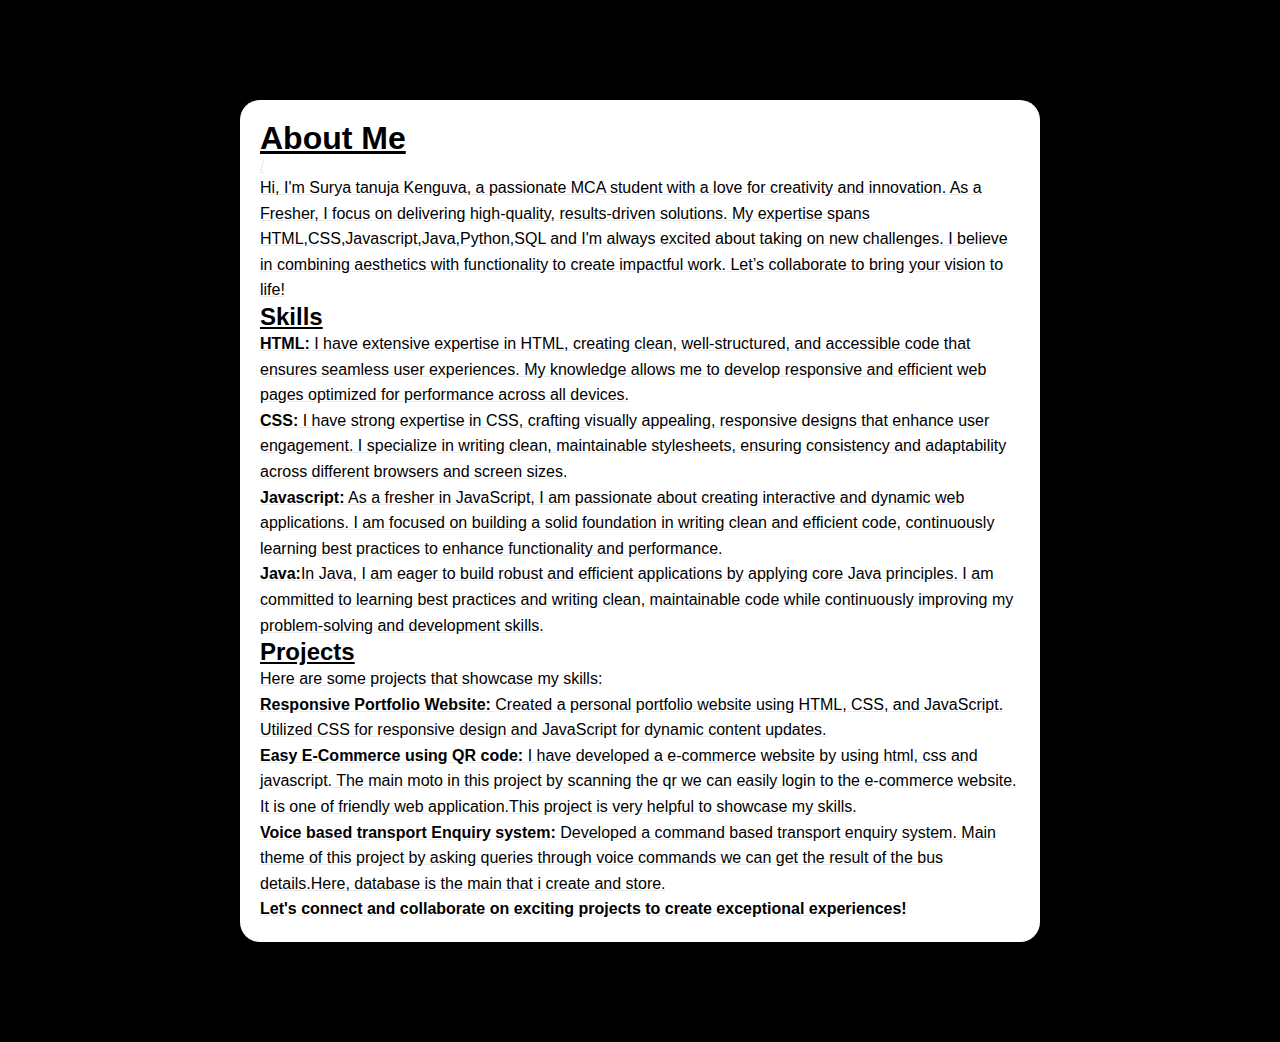
<file: about.html>
<!DOCTYPE html>
<html lang="en">
  <head>
    <meta charset="UTF-8" />
    <meta name="viewport" content="width=device-width, initial-scale=1.0" />
    <title>About</title>
    <link rel="stylesheet" href="about.css" />
  </head>
  <body>
    <header class="header">
      <a href="index.html" class="logo">Surya tanuja...</a>
      <nav class="navbar">
        <a href="index.html">Home</a>
        <a href="about.html" class="active" target="_self">About</a>
        <a href="portfolio.html">Portfolio</a>
        <a href="contact.html">Contact</a>
      </nav>
    </header>
    <div class="container">
      <h1><u>About Me</h1>/<u></h1>
      <p>
        Hi, I'm Surya tanuja Kenguva, a passionate MCA student with a love for 
        creativity and innovation. As a Fresher, I focus on delivering high-quality, 
        results-driven solutions. My expertise spans HTML,CSS,Javascript,Java,Python,SQL
         and I'm always excited about taking on new challenges. I believe in combining 
         aesthetics with functionality to create impactful work. Let’s collaborate to bring your vision to life!
      </p>
      <h2><u>Skills</u></h2>
      <ul class="skill-list">
        <li>
          <b>HTML:</b> 
          I have extensive expertise in HTML, creating clean, well-structured, and accessible 
          code that ensures seamless user experiences. My knowledge allows me to develop 
          responsive and efficient web pages optimized for performance across all devices.
        </li>
        <li>
          <b>CSS:</b> I have strong expertise in CSS, crafting visually appealing, responsive
           designs that enhance user engagement. I specialize in writing clean, maintainable 
           stylesheets, ensuring consistency and adaptability across different browsers and screen sizes.
        </li>
        <li>
          <b>Javascript:</b> As a fresher in JavaScript, I am passionate about creating interactive and
           dynamic web applications. I am focused on building a solid foundation in writing clean and 
           efficient code, continuously learning best practices to enhance functionality and performance.
        </li>
        <li>
          <b>Java:</b>In Java, I am eager to build robust and efficient applications by applying core
           Java principles. I am committed to learning best practices and writing clean, maintainable 
           code while continuously improving my problem-solving and development skills.
        </li>
      </ul>
      <h2><u>Projects</u></h2>
      <p>
        Here are some projects that showcase my skills:
        <ol class="skill-list">
            <li>
        <b>Responsive Portfolio Website:</b> Created a personal portfolio
        website using HTML, CSS, and JavaScript. Utilized CSS for responsive
        design and JavaScript for dynamic content updates. </li>
        <li><b>Easy E-Commerce using QR code:</b>
        I have developed a e-commerce website by using html, css and javascript. 
        The main moto in this project by scanning the qr we can easily login to 
        the e-commerce website. It is one of friendly web application.This project 
        is very helpful to showcase my skills.</li>
          <li>
            <b>Voice based transport Enquiry system:</b> Developed a command based
             transport enquiry system. Main theme of this project by asking queries 
             through voice commands we can get the result of the bus details.Here, database
              is the main that i create and store.
            </li>
         </ol>
      </p>
         <p>
            <strong>Let's connect and collaborate on exciting projects to create exceptional experiences!</strong>
         </p>
    </div>
  </body>
</html>
</file>
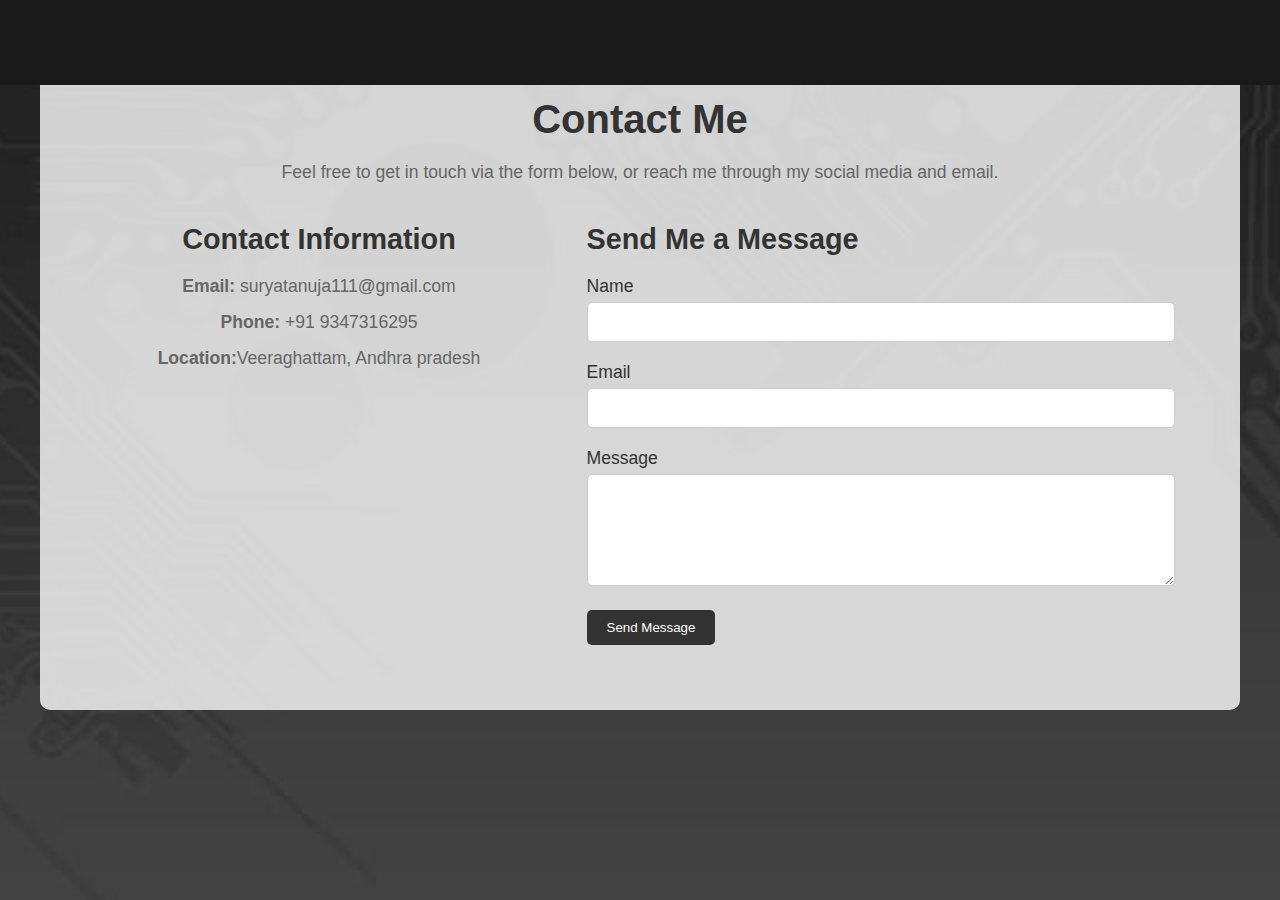
<file: contact.html>
<!DOCTYPE html>
<html lang="en">
<head>
    <meta charset="UTF-8">
    <meta name="viewport" content="width=device-width, initial-scale=1.0">
    <title>Contact Me</title>
    <link rel="stylesheet" href="contact.css">
</head>
<body>
    <header class="header">
        <a href="#" class="logo">Surya tanuja...</a>
        <nav class="navbar">
          <a href="index.html" class="active" target="_self">Home</a>
          <a href="about.html">About</a>
          <a href="portfolio.html">Portfolio</a>
          <a href="contact.html">Contact</a>
        </nav>
      </header>

    <section class="contact-section">
        <div class="container">
            <h1>Contact Me</h1>
            <p>Feel free to get in touch via the form below, or reach me through my social media and email.</p>

            <div class="contact-details">
                <!-- Contact Information -->
                <div class="contact-info">
                    <h2><center>Contact Information</center></h2>
                    <p><strong>Email:</strong> suryatanuja111@gmail.com</p>
                    <p><strong>Phone:</strong> +91 9347316295</p>
                    <p><strong>Location:</strong>Veeraghattam, Andhra pradesh</p>
                    
                </div>

                <!-- Contact Form -->
                <div class="contact-form">
                    <h2>Send Me a Message</h2>
                    <form action="#">
                        <div class="form-group">
                            <label for="name">Name</label>
                            <input type="text" id="name" name="name" required>
                        </div>
                        <div class="form-group">
                            <label for="email">Email</label>
                            <input type="email" id="email" name="email" required>
                        </div>
                        <div class="form-group">
                            <label for="message">Message</label>
                            <textarea id="message" name="message" rows="5" required></textarea>
                        </div>
                        <button type="submit" class="btn">Send Message</button>
                    </form>
                </div>
            </div>
        </div>
    </section>

</body>
</html>
</file>
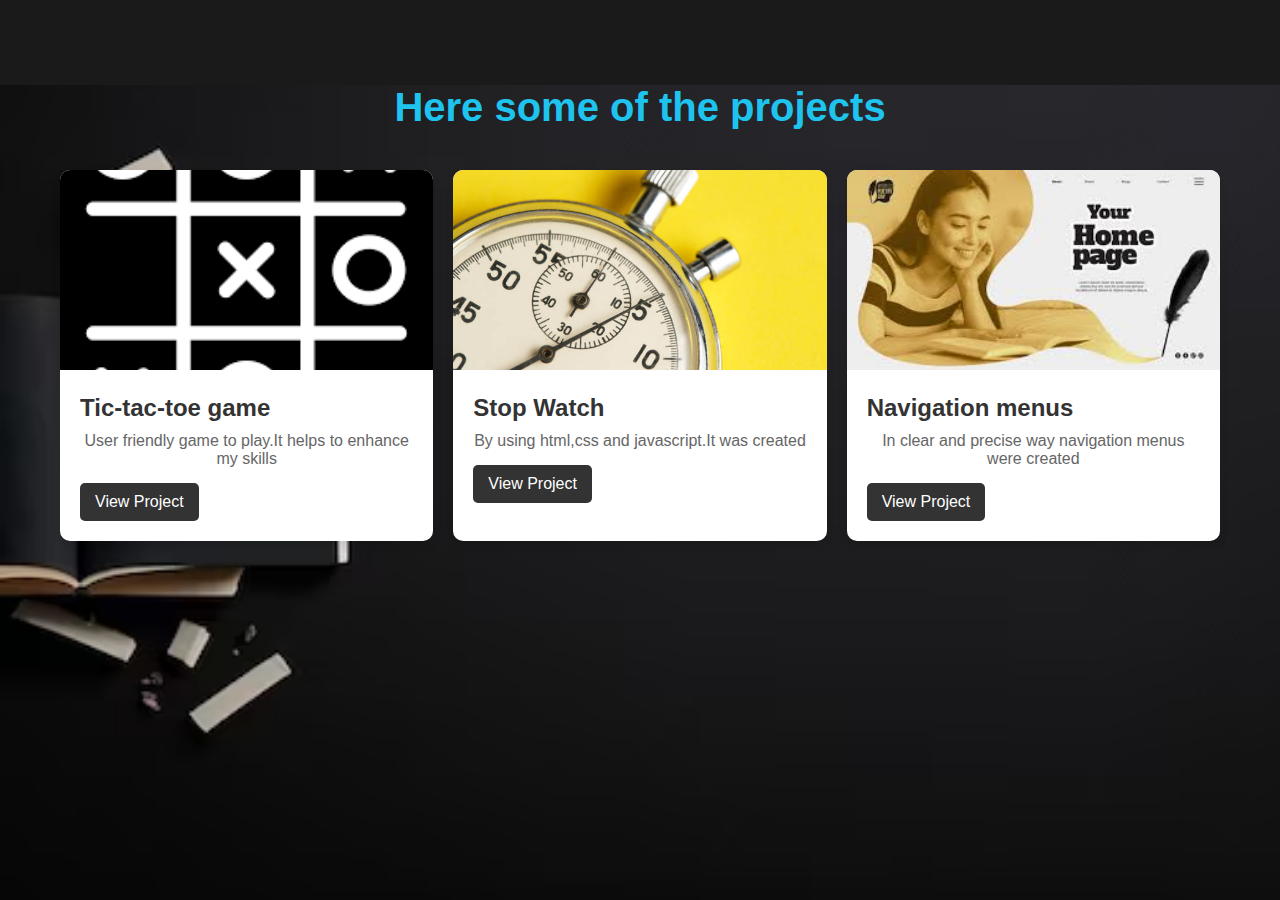
<file: portfolio.html>
<!DOCTYPE html>
<html lang="en">
<head>
    <meta charset="UTF-8">
    <meta name="viewport" content="width=device-width, initial-scale=1.0">
    <title>Portfolio</title>
    <link rel="stylesheet" href="portfolio.css">
</head>
<body>
    <header class="header">
        <a href="#" class="logo">Surya tanuja...</a>
        <nav class="navbar">
          <a href="index.html" class="active" target="_self">Home</a>
          <a href="about.html">About</a>
          <a href="portfolio.html">Portfolio</a>
          <a href="contact.html">Contact</a>
        </nav>
      </header>
    <section class="portfolio-section">
        <div class="container">
            <h1>My Portfolio</h1>
            <p><strong>Here some of the projects</strong></p>
            <div class="portfolio-grid">

                <!-- Portfolio Item 1 -->
                <div class="portfolio-item">
                    <img src="img1.png" alt="Project 1">
                    <div class="portfolio-info">
                        <h2>Tic-tac-toe game</h2>
                        <p>User friendly game to play.It helps to enhance my skills</p>
                        <a href="https://github.com/Suryatanuja111/PRODIGY_WD_03" class="btn">View Project</a>
                    </div>
                </div>

                <!-- Portfolio Item 2 -->
                <div class="portfolio-item">
                    <img src="img3.jpg" alt="Project 2">
                    <div class="portfolio-info">
                        <h2>Stop Watch</h2>
                        <p>By using html,css and javascript.It was created</p>
                        <a href="https://github.com/Suryatanuja111/PRODIGY_WD_02" class="btn">View Project</a>
                    </div>
                </div>

                <!-- Portfolio Item 3 -->
                <div class="portfolio-item">
                    <img src="img4.jpg" alt="Project 3">
                    <div class="portfolio-info">
                        <h2>Navigation menus</h2>
                        <p>In clear and precise way navigation menus were created</p>
                        <a href="https://github.com/Suryatanuja111/PRODIGY_WD_01" class="btn">View Project</a>
                    </div>
                </div>

            </div>
        </div>
    </section>

</body>
</html>
</file>
<file: about.css>
*{
    margin: 0;
    padding: 0;
    box-sizing: border-box;
    font-family: Arial, Helvetica, sans-serif;
}

 body{
    color: #ebebeb;
 }

 .header{
    position: fixed;
    top: 0;
    left: 0;
    width: 100%;
    padding: 20px 10%;
    background-color: #000;
    display: flex;
    justify-content: space-between;
    align-items: center;
 }

 .logo{
    font-size: 40px;
    color: #ebebeb;
    position: relative;
    text-decoration: none;
    font-weight: 600;
 }

 .logo::before{
   content: "";
   position: absolute;
   top: 0;
   left: 0;
  width: 100%;
   height: 100%;
background: #000;
animation: showRight 1s ease forwards;
animation-delay: 0.4ms;
z-index: 2;
 }

 .navbar::before{
   content: "";
   position: absolute;
   top: 0;
   left: 0;
  width: 100%;
   height: 100%;
background: #000;
animation: showRight 1s ease forwards;
animation-delay: 0.3ms;
z-index: 2;
 }
   
 .navbar a {
    font-size: 25px;
    color: #ebebeb;
    text-decoration: none;
   margin-left: 35px;
    font-weight: 500;
 }
 
 .navbar a:hover,.navbar a.active{
   color: #00abf0;
 }
 

body{
   background-color:black;
    background-size: cover;
    background-position: center;
    display: flex;
    align-items: center;
    margin: 0;
    padding: 0;
    box-sizing: border-box;
    font-family: Arial, Helvetica, sans-serif;
}

.container{
  max-width: 800px;
  margin: 100px auto;
  background-color: #fff;
  padding: 20px;
  border-radius: 20px;
  box-shadow: 0 0 10px rgba(0, 0, 0, 0.1);
}
 
.container h1{
    color: #000;
}

.container h2{
    color: #000;
}
.container p{
    color: #000;
    line-height: 1.6;
}

.skill-list {
    list-style: none;
    padding: 0;
    color: #000;
    line-height: 1.6;
}



 /* Animation Keyframes*/

 @keyframes showRight{
    100%{
       width: 0%;
    }
  }
</file>
<file: contact.css>
* {
    margin: 0;
    padding: 0;
    box-sizing: border-box;
    font-family: 'Arial', sans-serif;
}

.header{
    position: fixed;
    top: 0;
    left: 0;
    width: 100%;
    padding: 20px 10%;
    background-color: #1b1a1a;
    display: flex;
    justify-content: space-between;
    align-items: center;
 }

 .logo{
    font-size: 40px;
    color: #ebebeb;
    position: relative;
    text-decoration: none;
    font-weight: 600;
 }

 .logo::before{
   content: "";
   position: absolute;
   top: 0;
   left: 0;
  width: 100%;
   height: 100%;
background:#1b1a1a;
animation: showRight 1s ease forwards;
animation-delay: 0.4ms;
z-index: 2;
 }

 .navbar::before{
   content: "";
   position: absolute;
   top: 0;
   left: 0;
  width: 100%;
   height: 100%;
background: #1b1a1a;
animation: showRight 1s ease forwards;
animation-delay: 0.3ms;
z-index: 2;
 }
   
 .navbar a {
    font-size: 25px;
    color: #ebebeb;
    text-decoration: none;
   margin-left: 35px;
    font-weight: 500;
 }
 
 .navbar a:hover,.navbar a.active{
   color: #00abf0;
 }

body {
    height: 100vh;
    background: url("contact_back.jpg") no-repeat center center;
    background-size: cover;
    color: #333;
}

.container {
    max-width: 1200px;
    margin: 0 auto;
    padding: 65px;
    background-color: rgba(255, 255, 255, 0.8); /* Add a slight background color with transparency */
    border-radius: 10px;
}

h1 {
    text-align: center;
    margin-bottom: 20px;
    font-size: 2.5rem;
    color: #333;
}

p {
    text-align: center;
    margin-bottom: 40px;
    font-size: 1.1rem;
    color: #666;
}

.contact-section {
    padding: 2rem 0;
    
}

.contact-details {
    display: flex;
    justify-content: space-between;
    flex-wrap: wrap;
    gap: 20px;
}

.contact-info {
    flex-basis: 40%;
}

.contact-info h2 {
    font-size: 1.8rem;
    margin-bottom: 20px;
}

.contact-info p {
    margin-bottom: 15px;
    font-size: 1.1rem;
}

.social-links {
    margin-top: 20px;
}

.social-icon {
    display: inline-block;
    margin-right: 10px;
    padding: 10px 15px;
    background-color: #333;
    color: white;
    text-decoration: none;
    border-radius: 5px;
}

.social-icon:hover {
    background-color: #555;
}

.contact-form {
    flex-basis: 55%;
}

.contact-form h2 {
    font-size: 1.8rem;
    margin-bottom: 20px;
}

.form-group {
    margin-bottom: 20px;
}

.form-group label {
    display: block;
    margin-bottom: 5px;
    font-size: 1.1rem;
}

.form-group input, .form-group textarea {
    width: 100%;
    padding: 10px;
    font-size: 1rem;
    border: 1px solid #ccc;
    border-radius: 5px;
}

.btn {
    padding: 10px 20px;
    background-color: #333;
    color: white;
    border: none;
    border-radius: 5px;
    cursor: pointer;
    transition: background-color 0.3s;
}

.btn:hover {
    background-color: #555;
}

@media screen and (max-width: 768px) {
    .contact-details {
        flex-direction: column;
    }
}

/* Animation Keyframes*/

@keyframes showRight{
    100%{
       width: 0%;
    }
  }
</file>
<file: portfolio.css>
* {
    margin: 0;
    padding: 0;
    box-sizing: border-box;
    font-family: 'Arial', sans-serif;
}

.header{
    position: fixed;
    top: 0;
    left: 0;
    width: 100%;
    padding: 20px 10%;
    background-color: #1b1a1a;
    display: flex;
    justify-content: space-between;
    align-items: center;
 }

 .logo{
    font-size: 40px;
    color: #ebebeb;
    position: relative;
    text-decoration: none;
    font-weight: 600;
 }

 .logo::before{
   content: "";
   position: absolute;
   top: 0;
   left: 0;
  width: 100%;
   height: 100%;
background:#1b1a1a;
animation: showRight 1s ease forwards;
animation-delay: 0.4ms;
z-index: 2;
 }

 .navbar::before{
   content: "";
   position: absolute;
   top: 0;
   left: 0;
  width: 100%;
   height: 100%;
background: #1b1a1a;
animation: showRight 1s ease forwards;
animation-delay: 0.3ms;
z-index: 2;
 }
   
 .navbar a {
    font-size: 25px;
    color: #ebebeb;
    text-decoration: none;
   margin-left: 35px;
    font-weight: 500;
 }
 
 .navbar a:hover,.navbar a.active{
   color: #00abf0;
 }

body {
    height: 100vh;
    background: url("project.avif") no-repeat;
    color: #2f2d2d;
    background-size: cover;
    /*background-position: center;
    display: flex;*/
}

.container {
    max-width: 1200px;
    margin: 0 auto;
    padding: 20px;
}

h1 {
    text-align: center;
    margin-bottom: 20px;
    font-size: 2.5rem;
    color: #eee3e3;
}

.portfolio-section p {
    text-align: center;
    margin-bottom: 40px;
    font-size: 40px;
    color: #1ec4ee;
}

.portfolio-grid {
    display: grid;
    grid-template-columns: repeat(auto-fit, minmax(300px, 1fr));
    gap: 20px;
}

.portfolio-item {
    background-color: white;
    border-radius: 10px;
    box-shadow: 0 4px 8px rgba(0, 0, 0, 0.1);
    overflow: hidden;
    transition: transform 0.3s;
}

.portfolio-item:hover {
    transform: translateY(-10px);
}

.portfolio-item img {
    width: 100%;
    height: 200px;
    object-fit: cover;
}

.portfolio-info {
    padding: 20px;
}

.portfolio-info h2 {
    font-size: 1.5rem;
    margin-bottom: 10px;
    color: #333;
}

.portfolio-info p {
    font-size: 1rem;
    margin-bottom: 15px;
    color: #666;
}

.btn {
    display: inline-block;
    padding: 10px 15px;
    background-color: #333;
    color: white;
    text-decoration: none;
    border-radius: 5px;
    transition: background-color 0.3s;
}

.btn:hover {
    background-color: #555;
}

/* Animation Keyframes*/

@keyframes showRight{
    100%{
       width: 0%;
    }
  }
</file>
